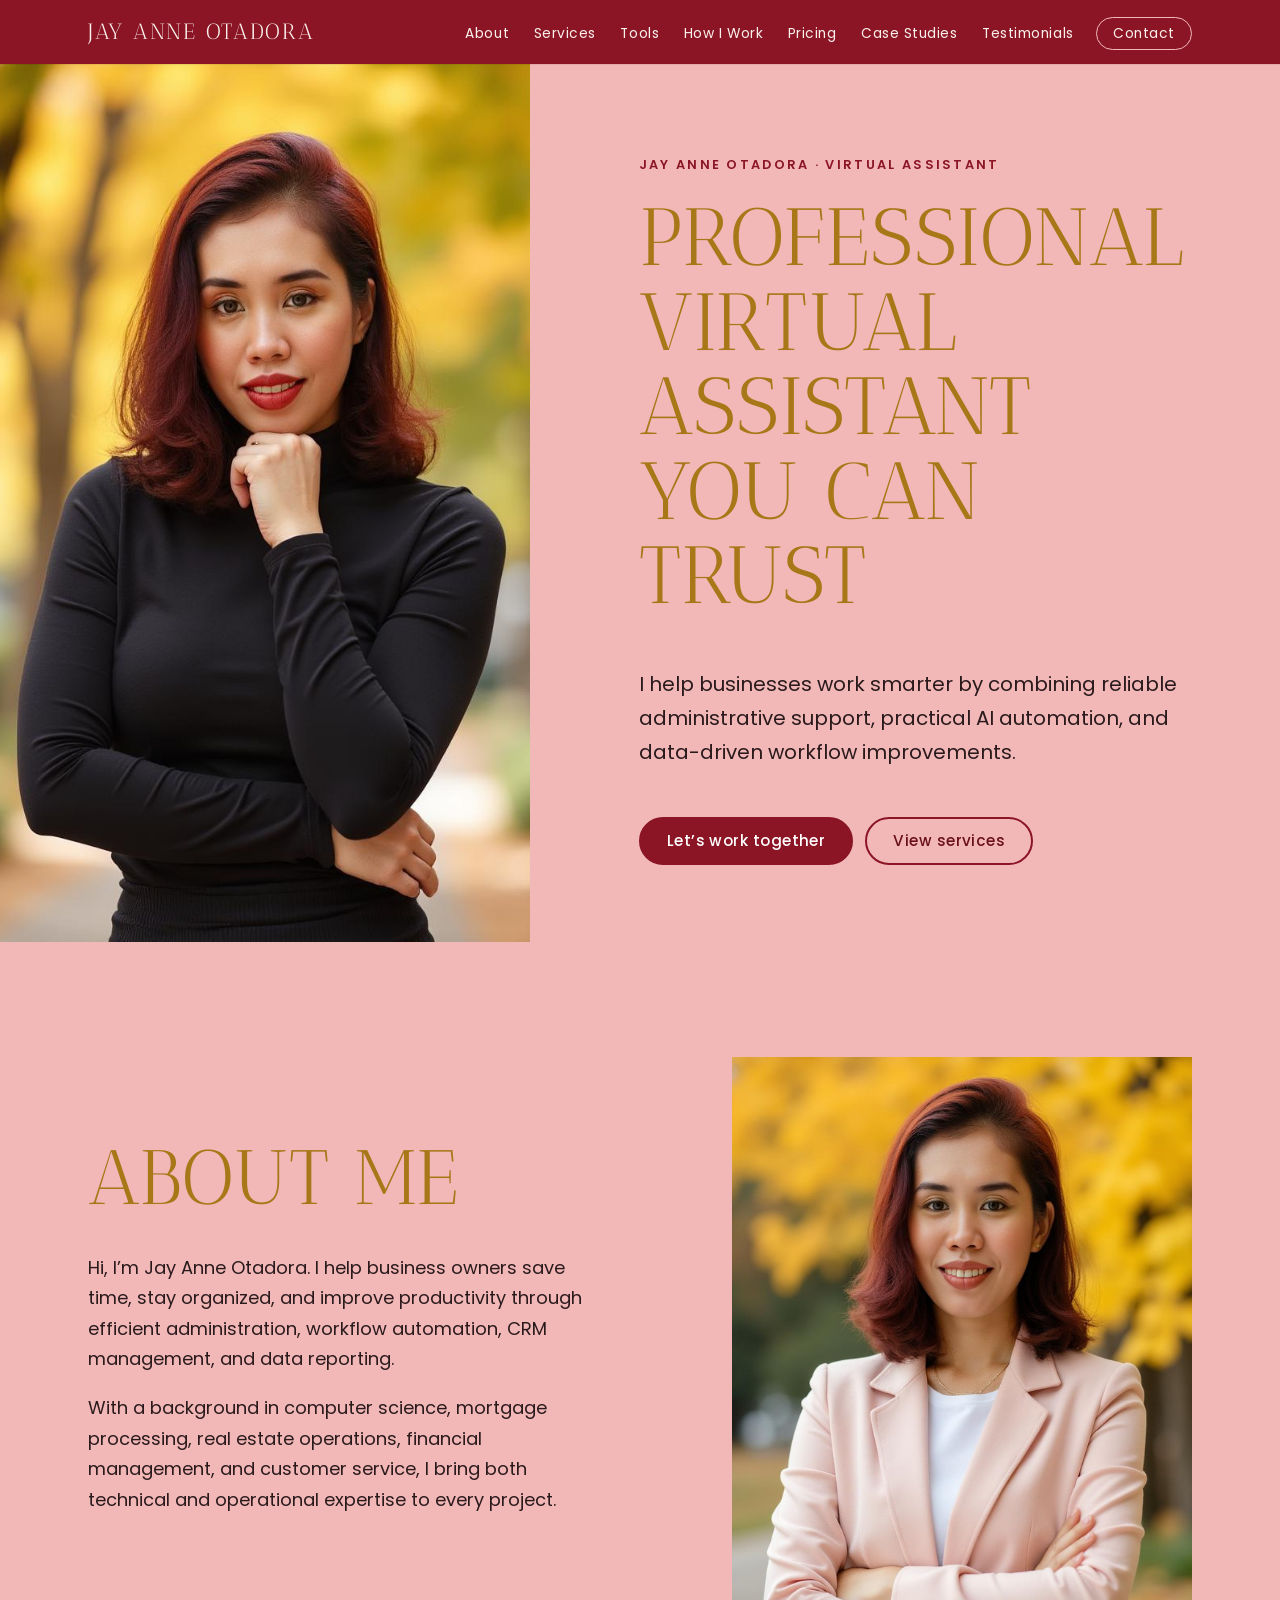
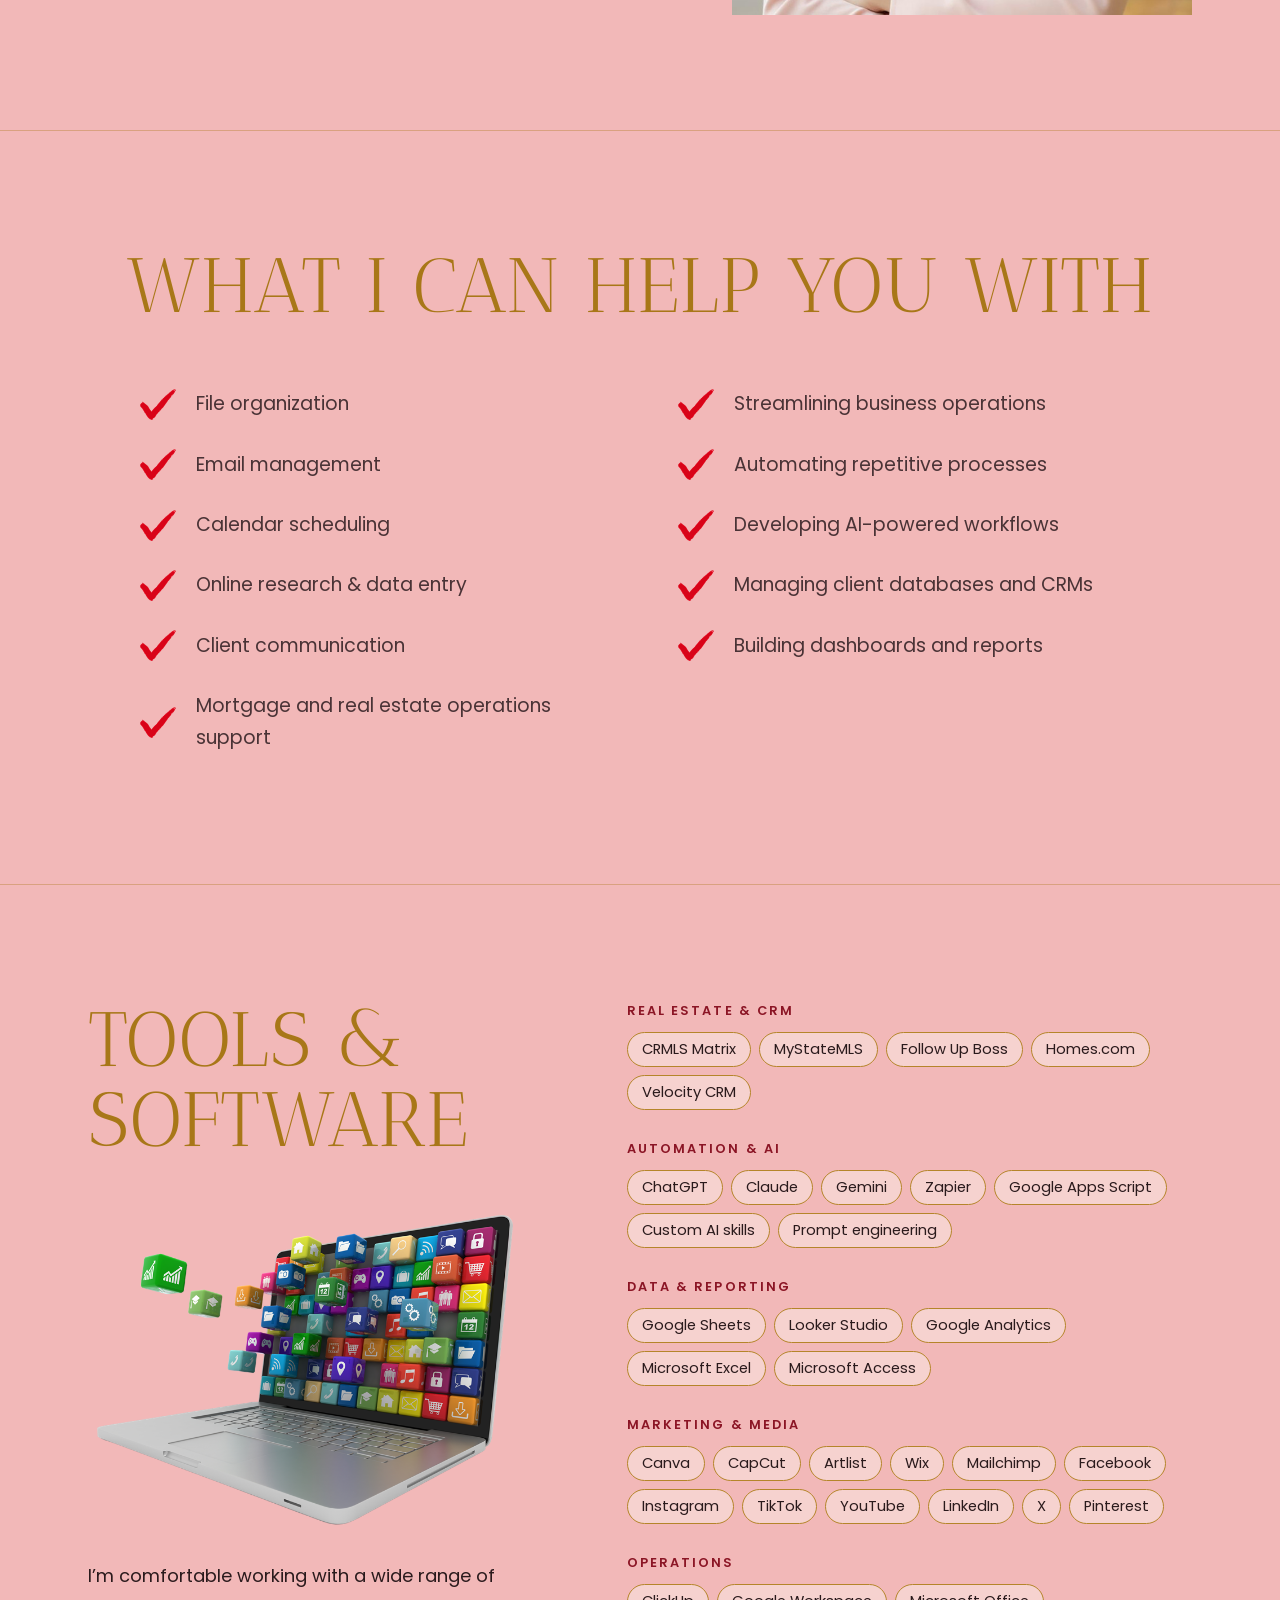
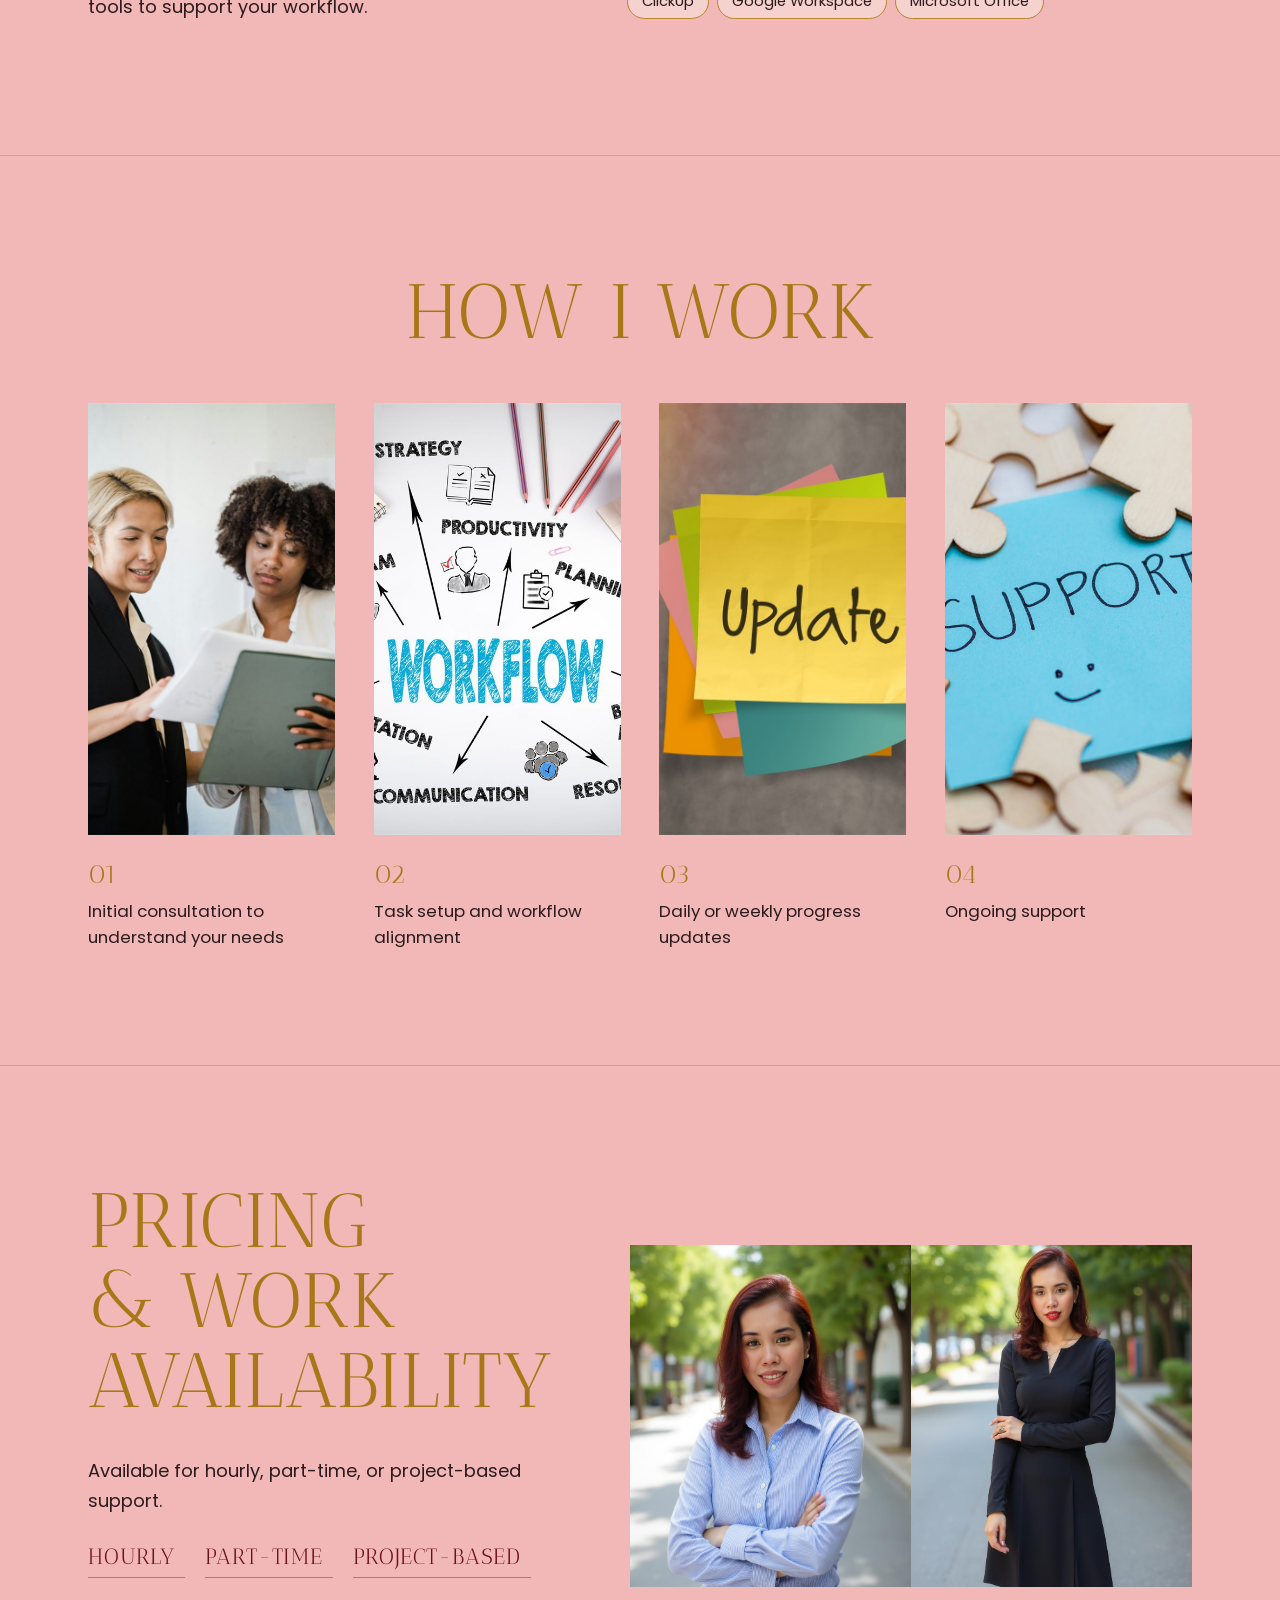
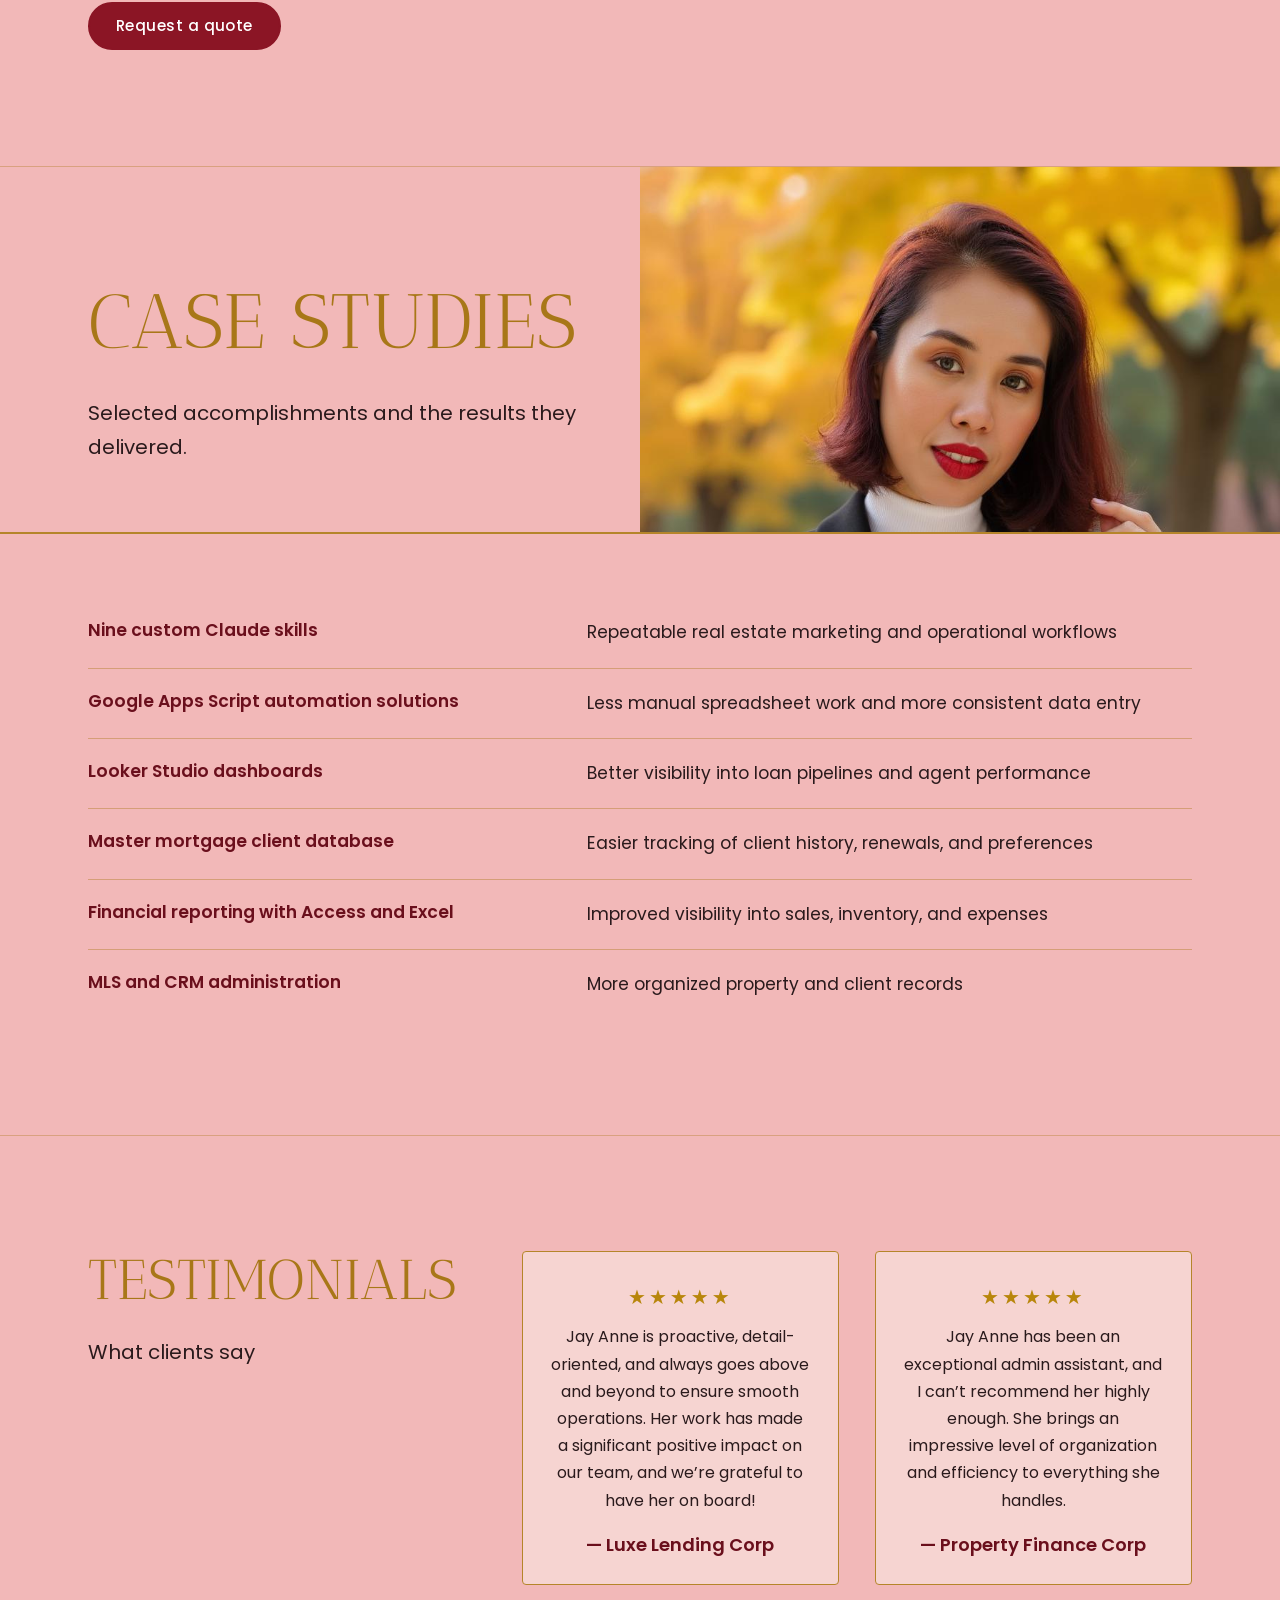
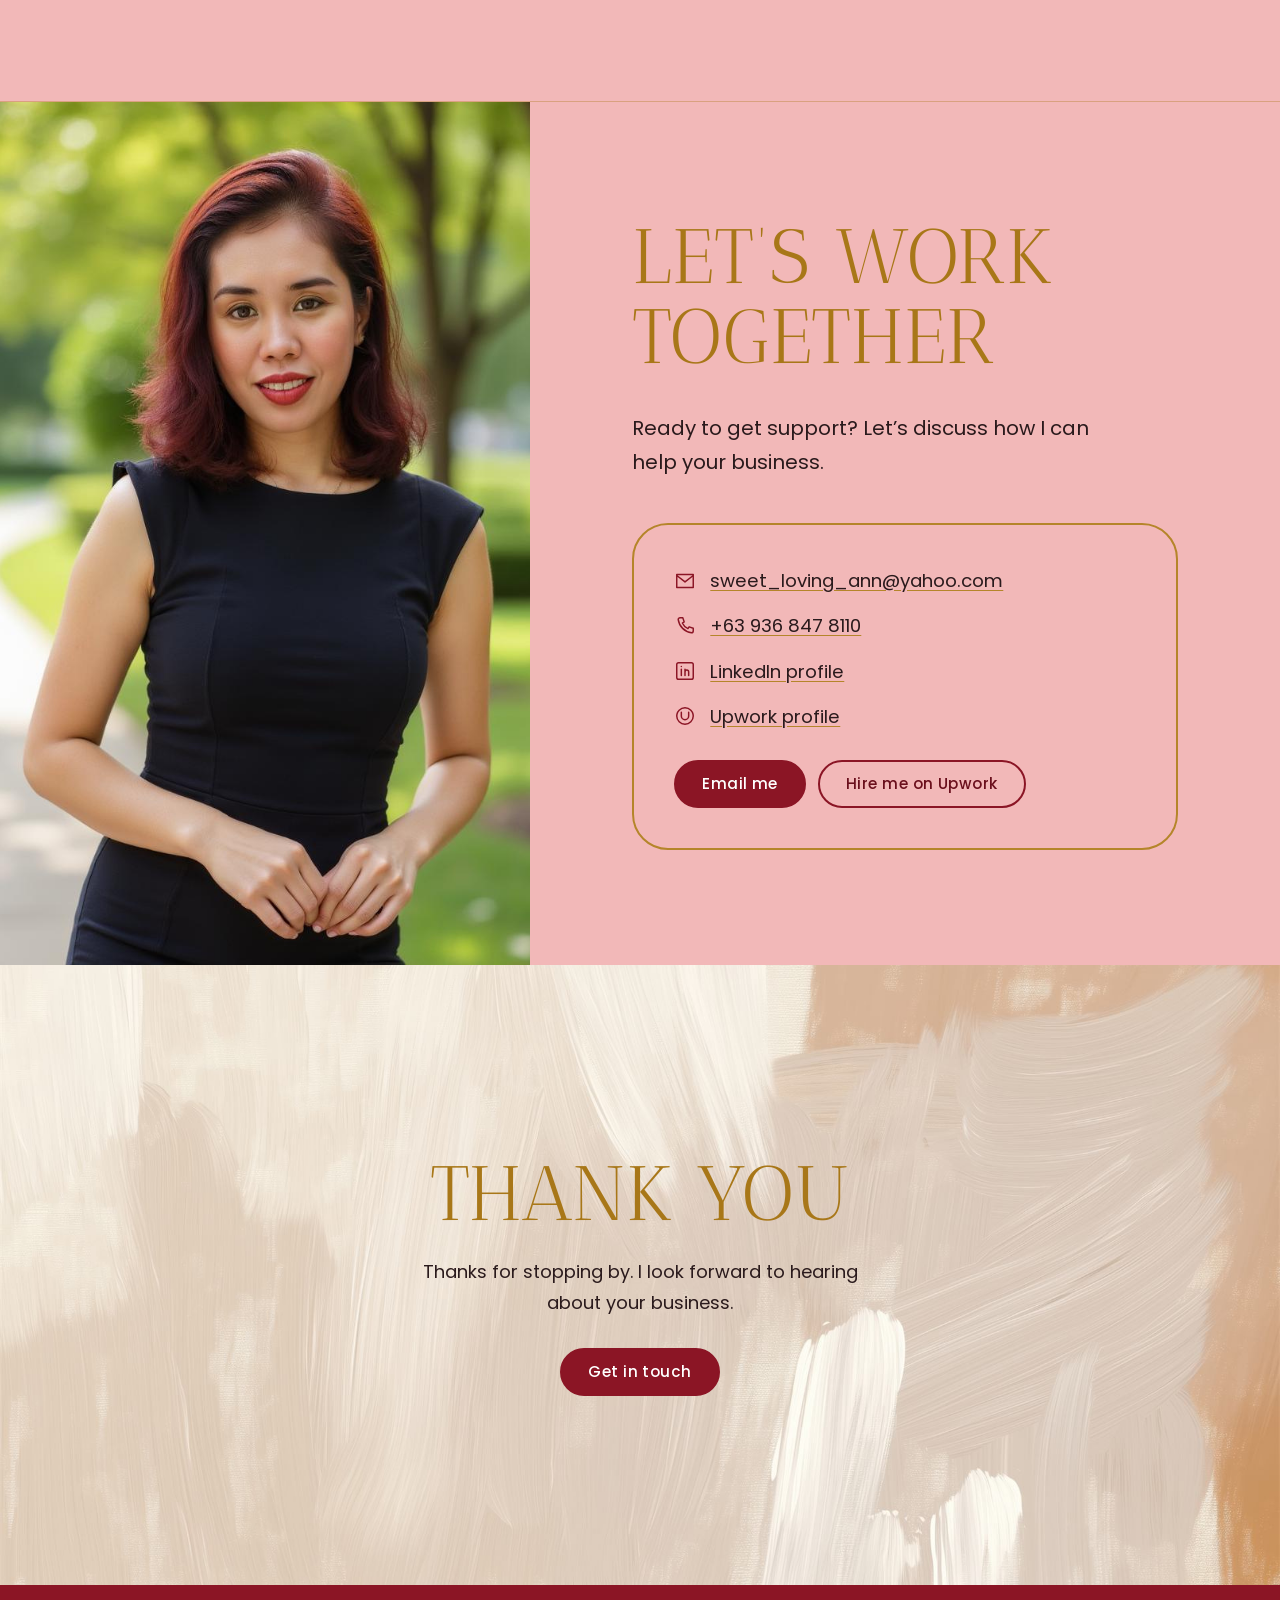
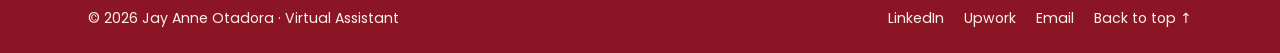
<file: index.html>
<!doctype html>
<html lang="en">
<head>
  <meta charset="utf-8">
  <meta name="viewport" content="width=device-width, initial-scale=1">

  <!-- ============ SEO ============
       
  <title>Jay Anne Otadora | Virtual Assistant – Admin Support, AI Automation &amp; CRM</title>
  <meta name="description" content="Jay Anne Otadora is a virtual assistant who helps business owners save time and stay organized through administrative support, AI workflow automation, CRM management, and data reporting.">
  <meta name="author" content="Jay Anne Otadora">
  <link rel="canonical" href="https://javaanne.github.io/portfolio/">
  <meta name="theme-color" content="#8b1525">

  <!-- Social sharing (Facebook, LinkedIn, X) -->
  <meta property="og:type" content="website">
  <meta property="og:title" content="Jay Anne Otadora | Professional Virtual Assistant You Can Trust">
  <meta property="og:description" content="Reliable administrative support, practical AI automation, and data-driven workflow improvements.">
  <meta property="og:url" content="https://javaanne.github.io/portfolio/">
  <meta property="og:image" content="https://javaanne.github.io/portfolio/assets/images/og-image.jpg">
  <meta property="og:image:width" content="1200">
  <meta property="og:image:height" content="630">
  <meta property="og:image:alt" content="Jay Anne Otadora, Professional Virtual Assistant">
  <meta name="twitter:card" content="summary_large_image">
  <meta name="twitter:title" content="Jay Anne Otadora | Professional Virtual Assistant">
  <meta name="twitter:description" content="Reliable administrative support, practical AI automation, and data-driven workflow improvements.">
  <meta name="twitter:image" content="https://javaanne.github.io/portfolio/assets/images/og-image.jpg">

  <link rel="icon" href="assets/images/favicon.svg" type="image/svg+xml">

  <!-- Fonts: Antic Didone (free stand-in for the PDF's LeJour Serif) + Poppins (same as the PDF) -->
  <link rel="preconnect" href="https://fonts.googleapis.com">
  <link rel="preconnect" href="https://fonts.gstatic.com" crossorigin>
  <link rel="stylesheet" href="https://fonts.googleapis.com/css2?family=Antic+Didone&family=Poppins:wght@400;500;600&display=swap">

  <link rel="preload" as="image" href="assets/images/portrait-hero.jpg">
  <link rel="stylesheet" href="css/styles.css">

  <script type="application/ld+json">
  {
    "@context": "https://schema.org",
    "@type": "Person",
    "name": "Jay Anne Otadora",
    "jobTitle": "Virtual Assistant",
    "description": "Administrative support, AI workflow automation, CRM management, and data reporting.",
    "email": "mailto:sweet_loving_ann@yahoo.com",
    "image": "https://javaanne.github.io/portfolio/assets/images/portrait-hero.jpg",
    "sameAs": [
      "https://www.linkedin.com/in/jay-anne-otadora-86278995",
      "https://www.upwork.com/freelancers/~015aa4355f0c32f711"
    ]
  }
  </script>
</head>
<body>
  <a class="skip-link" href="#main">Skip to content</a>

  <!-- ================= NAVIGATION ================= -->
  <header class="site-header">
    <nav class="nav container" aria-label="Main">
      <a class="nav__brand" href="#home">Jay Anne Otadora</a>
      <button class="nav__toggle" type="button" aria-expanded="false" aria-controls="nav-menu">
        <span class="nav__toggle-bars" aria-hidden="true"></span>
        <span class="visually-hidden">Menu</span>
      </button>
      <ul class="nav__menu" id="nav-menu">
        <li><a href="#about">About</a></li>
        <li><a href="#services">Services</a></li>
        <li><a href="#tools">Tools</a></li>
        <li><a href="#process">How I Work</a></li>
        <li><a href="#pricing">Pricing</a></li>
        <li><a href="#case-studies">Case Studies</a></li>
        <li><a href="#testimonials">Testimonials</a></li>
        <li><a class="nav__cta" href="#contact">Contact</a></li>
      </ul>
    </nav>
  </header>

  <main id="main">

    <!-- ================= 1. HERO ================= -->
    <section class="hero" id="home" aria-labelledby="hero-title">
      <div class="hero__media">
        <img src="assets/images/portrait-hero.jpg" width="896" height="1088"
             alt="Jay Anne Otadora in a black turtleneck, standing beneath golden autumn trees" fetchpriority="high">
      </div>
      <div class="hero__content">
        <p class="eyebrow">Jay Anne Otadora · Virtual Assistant</p>
        <h1 class="display" id="hero-title">Professional Virtual Assistant You Can Trust</h1>
        <p class="lead">I help businesses work smarter by combining reliable administrative support, practical AI automation, and data-driven workflow improvements.</p>
        <div class="btn-row">
          <a class="btn btn--primary" href="#contact">Let’s work together</a>
          <a class="btn btn--ghost" href="#services">View services</a>
          <!-- OPTIONAL RESUME BUTTON: put your file at assets/resume/Jay-Anne-Otadora-Resume.pdf, then remove the comment markers.
          <a class="btn btn--ghost" href="assets/resume/Jay-Anne-Otadora-Resume.pdf" download>Download résumé</a>
          -->
        </div>
      </div>
    </section>

    <!-- ================= 2. ABOUT ================= -->
    <section class="section about" id="about" aria-labelledby="about-title">
      <div class="container split">
        <div class="split__text">
          <h2 class="display" id="about-title">About Me</h2>
          <p>Hi, I’m Jay Anne Otadora. I help business owners save time, stay organized, and improve productivity through efficient administration, workflow automation, CRM management, and data reporting.</p>
          <p>With a background in computer science, mortgage processing, real estate operations, financial management, and customer service, I bring both technical and operational expertise to every project.</p>
        </div>
        <figure class="split__media framed">
          <img src="assets/images/portrait-about.jpg" width="628" height="762" loading="lazy"
               alt="Jay Anne Otadora smiling in a blush-pink blazer with arms crossed">
        </figure>
      </div>
    </section>

    <!-- ================= 3. SERVICES ================= -->
    <section class="section services" id="services" aria-labelledby="services-title">
      <div class="container">
        <h2 class="display display--center" id="services-title">What I Can Help You With</h2>
        <div class="checklist-grid">
          <ul class="checklist">
            <li>File organization</li>
            <li>Email management</li>
            <li>Calendar scheduling</li>
            <li>Online research &amp; data entry</li>
            <li>Client communication</li>
            <li>Mortgage and real estate operations support</li>
          </ul>
          <ul class="checklist">
            <li>Streamlining business operations</li>
            <li>Automating repetitive processes</li>
            <li>Developing AI-powered workflows</li>
            <li>Managing client databases and CRMs</li>
            <li>Building dashboards and reports</li>
          </ul>
        </div>
      </div>
    </section>

    <!-- ================= 4. TOOLS & SOFTWARE ================= -->
    <section class="section tools" id="tools" aria-labelledby="tools-title">
      <div class="container tools__grid">
        <div class="tools__intro">
          <h2 class="display" id="tools-title">Tools &amp; Software</h2>
          <img class="tools__art" src="assets/images/tools-laptop.png" width="820" height="615" loading="lazy" alt="">
          <p>I’m comfortable working with a wide range of tools to support your workflow.</p>
        </div>
        <dl class="tools__list">
          <div class="tools__group">
            <dt>Real Estate &amp; CRM</dt>
            <dd><ul class="chips"><li>CRMLS Matrix</li><li>MyStateMLS</li><li>Follow Up Boss</li><li>Homes.com</li><li>Velocity CRM</li></ul></dd>
          </div>
          <div class="tools__group">
            <dt>Automation &amp; AI</dt>
            <dd><ul class="chips"><li>ChatGPT</li><li>Claude</li><li>Gemini</li><li>Zapier</li><li>Google Apps Script</li><li>Custom AI skills</li><li>Prompt engineering</li></ul></dd>
          </div>
          <div class="tools__group">
            <dt>Data &amp; Reporting</dt>
            <dd><ul class="chips"><li>Google Sheets</li><li>Looker Studio</li><li>Google Analytics</li><li>Microsoft Excel</li><li>Microsoft Access</li></ul></dd>
          </div>
          <div class="tools__group">
            <dt>Marketing &amp; Media</dt>
            <dd><ul class="chips"><li>Canva</li><li>CapCut</li><li>Artlist</li><li>Wix</li><li>Mailchimp</li><li>Facebook</li><li>Instagram</li><li>TikTok</li><li>YouTube</li><li>LinkedIn</li><li>X</li><li>Pinterest</li></ul></dd>
          </div>
          <div class="tools__group">
            <dt>Operations</dt>
            <dd><ul class="chips"><li>ClickUp</li><li>Google Workspace</li><li>Microsoft Office</li></ul></dd>
          </div>
        </dl>
      </div>
    </section>

    <!-- ================= 5. HOW I WORK ================= -->
    <section class="section process" id="process" aria-labelledby="process-title">
      <div class="container">
        <h2 class="display display--center" id="process-title">How I Work</h2>
        <ol class="steps">
          <li class="step">
            <img src="assets/images/work-consultation.jpg" width="640" height="960" loading="lazy" alt="Two colleagues reviewing documents together">
            <span class="step__num" aria-hidden="true">01</span>
            <p>Initial consultation to understand your needs</p>
          </li>
          <li class="step">
            <img src="assets/images/work-workflow.jpg" width="1200" height="800" loading="lazy" alt="Workflow diagram sketched with strategy, productivity, and planning notes">
            <span class="step__num" aria-hidden="true">02</span>
            <p>Task setup and workflow alignment</p>
          </li>
          <li class="step">
            <img src="assets/images/work-updates.jpg" width="900" height="900" loading="lazy" alt="Sticky note with the word Update">
            <span class="step__num" aria-hidden="true">03</span>
            <p>Daily or weekly progress updates</p>
          </li>
          <li class="step">
            <img src="assets/images/work-support.jpg" width="1200" height="801" loading="lazy" alt="Puzzle pieces around a card that reads Support">
            <span class="step__num" aria-hidden="true">04</span>
            <p>Ongoing support</p>
          </li>
        </ol>
      </div>
    </section>

    <!-- ================= 6. PRICING & AVAILABILITY ================= -->
    <section class="section pricing" id="pricing" aria-labelledby="pricing-title">
      <div class="container split split--media-wide">
        <div class="split__text">
          <h2 class="display" id="pricing-title">Pricing &amp; Work Availability</h2>
          <p>Available for hourly, part-time, or project-based support.</p>
          <ul class="engagements">
            <li>Hourly</li>
            <li>Part-time</li>
            <li>Project-based</li>
          </ul>
          <!-- VERIFY: the PDF lists no rates, hours, or time zone. Add them here if you want them public, e.g.
          <p class="note">Rates from $__/hour · Available __ hours/week · Time zone: __</p> -->
          <a class="btn btn--primary" href="#contact">Request a quote</a>
        </div>
        <div class="pricing__photos">
          <img src="assets/images/portrait-pricing-1.jpg" width="807" height="980" loading="lazy"
               alt="Jay Anne Otadora in a light-blue striped shirt, arms crossed, on a tree-lined street">
          <img src="assets/images/portrait-pricing-2.jpg" width="807" height="980" loading="lazy"
               alt="Jay Anne Otadora in a black long-sleeve dress on a tree-lined street">
        </div>
      </div>
    </section>

    <!-- ================= 7. CASE STUDIES ================= -->
    <section class="section cases" id="case-studies" aria-labelledby="cases-title">
      <div class="cases__top">
        <div class="cases__heading container-left">
          <h2 class="display" id="cases-title">Case Studies</h2>
          <p class="lead">Selected accomplishments and the results they delivered.</p>
        </div>
        <div class="cases__media">
          <img src="assets/images/portrait-case-study.jpg" width="896" height="1088" loading="lazy"
               alt="Jay Anne Otadora in a black blazer and white turtleneck under autumn trees">
        </div>
      </div>
      <div class="container">
        <ul class="case-list">
          <li><h3>Nine custom Claude skills</h3><p>Repeatable real estate marketing and operational workflows</p></li>
          <li><h3>Google Apps Script automation solutions</h3><p>Less manual spreadsheet work and more consistent data entry</p></li>
          <li><h3>Looker Studio dashboards</h3><p>Better visibility into loan pipelines and agent performance</p></li>
          <li><h3>Master mortgage client database</h3><p>Easier tracking of client history, renewals, and preferences</p></li>
          <li><h3>Financial reporting with Access and Excel</h3><p>Improved visibility into sales, inventory, and expenses</p></li>
          <li><h3>MLS and CRM administration</h3><p>More organized property and client records</p></li>
        </ul>
      </div>
    </section>

    <!-- ================= 8. TESTIMONIALS ================= -->
    <section class="section testimonials" id="testimonials" aria-labelledby="testimonials-title">
      <div class="container testimonials__grid">
        <div>
          <h2 class="display" id="testimonials-title">Testimonials</h2>
          <p class="lead">What clients say</p>
        </div>
        <div class="quotes">
          <figure class="quote">
            <p class="stars" role="img" aria-label="Rated 5 out of 5">★★★★★</p>
            <blockquote><p>Jay Anne is proactive, detail-oriented, and always goes above and beyond to ensure smooth operations. Her work has made a significant positive impact on our team, and we’re grateful to have her on board!</p></blockquote>
            <figcaption>Luxe Lending Corp</figcaption>
          </figure>
          <figure class="quote">
            <p class="stars" role="img" aria-label="Rated 5 out of 5">★★★★★</p>
            <blockquote><p>Jay Anne has been an exceptional admin assistant, and I can’t recommend her highly enough. She brings an impressive level of organization and efficiency to everything she handles.</p></blockquote>
            <figcaption>Property Finance Corp</figcaption>
          </figure>
          <!-- HIDDEN — PLEASE VERIFY BEFORE RESTORING. This review (from the PDF) reads like feedback written
               ABOUT a client ("the client was responsive to any of my requests"), not about Jay Anne.
               If it is genuinely about your work, remove the comment markers to show it.
          <figure class="quote">
            <p class="stars" role="img" aria-label="Rated 5 out of 5">★★★★★</p>
            <blockquote><p>I enjoyed working on this project. All expectations and requirements were communicated up front, and the client was responsive to any of my requests for clarification.</p></blockquote>
            <figcaption>Rosalee Maquinay</figcaption>
          </figure>
          -->
        </div>
      </div>
    </section>

    <!-- ================= 9. CONTACT ================= -->
    <section class="contact" id="contact" aria-labelledby="contact-title">
      <div class="contact__media">
        <img src="assets/images/portrait-contact.jpg" width="896" height="1088" loading="lazy"
             alt="Jay Anne Otadora in a black sleeveless dress in a green park">
      </div>
      <div class="contact__content">
        <h2 class="display" id="contact-title">Let’s Work Together</h2>
        <p class="lead">Ready to get support? Let’s discuss how I can help your business.</p>
        <div class="contact-card">
          <ul class="contact-list">
            <li>
              <svg aria-hidden="true" viewBox="0 0 24 24"><path d="M3 5h18v14H3z M3 6l9 7 9-7" fill="none" stroke="currentColor" stroke-width="1.6" stroke-linejoin="round"/></svg>
              <a href="mailto:sweet_loving_ann@yahoo.com">sweet_loving_ann@yahoo.com</a>
            </li>
            <li>
              <svg aria-hidden="true" viewBox="0 0 24 24"><path d="M6.6 3h3l1.5 4.5-2 1.3a12 12 0 0 0 6.1 6.1l1.3-2 4.5 1.5v3a2 2 0 0 1-2 2A17 17 0 0 1 4.6 5a2 2 0 0 1 2-2z" fill="none" stroke="currentColor" stroke-width="1.6" stroke-linejoin="round"/></svg>
              <a href="tel:+639368478110">+63 936 847 8110</a>
            </li>
            <li>
              <svg aria-hidden="true" viewBox="0 0 24 24"><rect x="3" y="3" width="18" height="18" rx="2" fill="none" stroke="currentColor" stroke-width="1.6"/><path d="M8 10v7M8 7v.01M12 17v-4a2 2 0 0 1 4 0v4M12 10v7" fill="none" stroke="currentColor" stroke-width="1.6" stroke-linecap="round"/></svg>
              <a href="https://www.linkedin.com/in/jay-anne-otadora-86278995" target="_blank" rel="noopener">LinkedIn profile<span class="visually-hidden"> (opens in a new tab)</span></a>
            </li>
            <li>
              <svg aria-hidden="true" viewBox="0 0 24 24"><circle cx="12" cy="12" r="9" fill="none" stroke="currentColor" stroke-width="1.6"/><path d="M8 8v4a4 4 0 0 0 8 0V8" fill="none" stroke="currentColor" stroke-width="1.6" stroke-linecap="round"/></svg>
              <a href="https://www.upwork.com/freelancers/~015aa4355f0c32f711" target="_blank" rel="noopener">Upwork profile<span class="visually-hidden"> (opens in a new tab)</span></a>
            </li>
          </ul>
          <div class="btn-row">
            <a class="btn btn--primary" href="mailto:sweet_loving_ann@yahoo.com?subject=Virtual%20assistant%20inquiry">Email me</a>
            <a class="btn btn--ghost" href="https://www.upwork.com/freelancers/~015aa4355f0c32f711" target="_blank" rel="noopener">Hire me on Upwork</a>
          </div>
        </div>
      </div>
    </section>

  </main>

  <!-- ================= 10. THANK YOU / FOOTER ================= -->
  <footer class="footer">
    <div class="thanks">
      <img class="thanks__bg" src="assets/images/thank-you-texture.jpg" width="1920" height="1081" loading="lazy" alt="">
      <div class="thanks__inner">
        <p class="display thanks__title">Thank You</p>
        <p>Thanks for stopping by. I look forward to hearing about your business.</p>
        <a class="btn btn--primary" href="#contact">Get in touch</a>
      </div>
    </div>
    <div class="footer__bar">
      <div class="container footer__row">
        <p>© <span data-year>2026</span> Jay Anne Otadora · Virtual Assistant</p>
        <ul class="footer__links">
          <li><a href="https://www.linkedin.com/in/jay-anne-otadora-86278995" target="_blank" rel="noopener">LinkedIn</a></li>
          <li><a href="https://www.upwork.com/freelancers/~015aa4355f0c32f711" target="_blank" rel="noopener">Upwork</a></li>
          <li><a href="mailto:sweet_loving_ann@yahoo.com">Email</a></li>
          <li><a href="#home">Back to top ↑</a></li>
        </ul>
      </div>
    </div>
  </footer>

  <script src="js/main.js" defer></script>
</body>
</html>
</file>
<file: css/styles.css>
/* =========================================================
   Jay Anne Otadora — Portfolio
   Edit the colours / fonts in :root to restyle the whole site.
   ========================================================= */
:root {
  /* Brand colours sampled from the PDF */
  --blush: #f2b8b8;          /* page background */
  --blush-deep: #eaa6a8;     /* subtle panels / borders */
  --burgundy: #8b1525;       /* top bar, buttons */
  --burgundy-dark: #6a0f1c;  /* hover, links */
  --gold: #a87718;           /* display headings (PDF antique gold) */
  --gold-line: #b5852a;      /* rules & card borders */
  --check: #d9001b;          /* checkmark red (image) */
  --ink: #2a1a1c;            /* body text — 5.9:1 on blush */
  --ink-soft: #4a3336;
  --cream: #fbf1ec;

  --font-display: "Antic Didone", "Didot", "Bodoni 72", "Times New Roman", serif;
  --font-body: "Poppins", "Segoe UI", system-ui, -apple-system, sans-serif;

  --header-h: 64px;
  --maxw: 1200px;
  --gutter: clamp(16px, 4vw, 48px);
  --section-pad: clamp(64px, 9vw, 128px);
}

/* ---------- Base ---------- */
*, *::before, *::after { box-sizing: border-box; }
html { scroll-behavior: smooth; scroll-padding-top: var(--header-h); -webkit-text-size-adjust: 100%; }
@media (prefers-reduced-motion: reduce) { html { scroll-behavior: auto; } }
body {
  margin: 0;
  background: var(--blush);
  color: var(--ink);
  font-family: var(--font-body);
  font-size: clamp(1rem, 0.95rem + 0.25vw, 1.125rem);
  line-height: 1.7;
  overflow-x: hidden;
}
img { max-width: 100%; height: auto; display: block; }
a { color: var(--burgundy-dark); text-underline-offset: 3px; }
a:hover { color: var(--burgundy); }
:focus-visible { outline: 3px solid var(--burgundy); outline-offset: 3px; border-radius: 2px; }
p { margin: 0 0 1em; }
ul, ol { margin: 0; padding: 0; list-style: none; }
h1, h2, h3 { margin: 0; }

.container { width: 100%; max-width: var(--maxw); margin-inline: auto; padding-inline: var(--gutter); }
.visually-hidden { position: absolute !important; width: 1px; height: 1px; overflow: hidden; clip: rect(0 0 0 0); white-space: nowrap; }
.skip-link { position: absolute; left: 12px; top: -60px; z-index: 100; background: var(--cream); color: var(--ink); padding: 10px 16px; }
.skip-link:focus { top: 12px; }

/* ---------- Typography ---------- */
.display {
  font-family: var(--font-display);
  font-weight: 400;
  color: var(--gold);
  text-transform: uppercase;
  line-height: 1.04;
  letter-spacing: 0.01em;
  font-size: clamp(2.6rem, 1.6rem + 4vw, 5.2rem);
  margin-bottom: 0.45em;
  text-wrap: balance;
}
@media (max-width: 400px) { .display { font-size: 2.25rem; overflow-wrap: break-word; } }
.display--center { text-align: center; }
.eyebrow {
  font-size: 0.8rem; font-weight: 600; letter-spacing: 0.18em; text-transform: uppercase;
  color: var(--burgundy); margin-bottom: 1.25rem;
}
.lead { font-size: clamp(1.05rem, 1rem + 0.35vw, 1.25rem); color: var(--ink); }

/* ---------- Buttons ---------- */
.btn-row { display: flex; flex-wrap: wrap; gap: 12px; margin-top: 1.75rem; }
.btn {
  display: inline-flex; align-items: center; justify-content: center;
  min-height: 48px; padding: 12px 26px;
  font: 500 0.95rem/1.2 var(--font-body); letter-spacing: 0.03em;
  text-decoration: none; border-radius: 999px; border: 2px solid var(--burgundy);
  transition: background-color .2s, color .2s;
}
.btn--primary { background: var(--burgundy); color: #fff; }
.btn--primary:hover { background: var(--burgundy-dark); border-color: var(--burgundy-dark); color: #fff; }
.btn--ghost { background: transparent; color: var(--burgundy-dark); }
.btn--ghost:hover { background: var(--burgundy); color: #fff; }

/* ---------- Header / nav (the PDF's burgundy top band) ---------- */
.site-header {
  position: sticky; top: 0; z-index: 50;
  background: var(--burgundy); color: var(--cream);
  box-shadow: 0 1px 0 rgba(0,0,0,.08);
}
.nav { display: flex; align-items: center; justify-content: space-between; height: var(--header-h); }
.nav__brand {
  font-family: var(--font-display); font-size: 1.35rem; letter-spacing: 0.08em; text-transform: uppercase;
  color: var(--cream); text-decoration: none; white-space: nowrap;
}
.nav__brand:hover { color: #fff; }
.nav__menu { display: flex; align-items: center; gap: clamp(10px, 1.6vw, 26px); }
.nav__menu a {
  color: var(--cream); text-decoration: none; font-size: 0.86rem; letter-spacing: 0.04em;
  padding: 6px 2px; border-bottom: 1px solid transparent;
}
.nav__menu a:hover, .nav__menu a[aria-current="true"] { color: #fff; border-bottom-color: var(--blush); }
.nav__menu .nav__cta { border: 1px solid var(--blush); border-radius: 999px; padding: 6px 16px; }
.nav__menu .nav__cta:hover { background: var(--blush); color: var(--burgundy-dark); }
.nav__toggle { display: none; }

@media (max-width: 1020px) {
  .nav__toggle {
    display: inline-flex; align-items: center; justify-content: center;
    width: 48px; height: 48px; margin-right: -10px; background: none; border: 0; color: var(--cream); cursor: pointer;
  }
  .nav__toggle-bars, .nav__toggle-bars::before, .nav__toggle-bars::after {
    display: block; width: 24px; height: 2px; background: currentColor; position: relative; content: "";
  }
  .nav__toggle-bars::before { position: absolute; top: -7px; }
  .nav__toggle-bars::after { position: absolute; top: 7px; }
  .nav__toggle[aria-expanded="true"] .nav__toggle-bars { background: transparent; }
  .nav__toggle[aria-expanded="true"] .nav__toggle-bars::before { top: 0; transform: rotate(45deg); }
  .nav__toggle[aria-expanded="true"] .nav__toggle-bars::after { top: 0; transform: rotate(-45deg); }

  .nav__menu {
    position: absolute; left: 0; right: 0; top: var(--header-h);
    flex-direction: column; align-items: stretch; gap: 0;
    background: var(--burgundy); padding: 8px var(--gutter) 20px;
    border-top: 1px solid rgba(255,255,255,.15);
    display: none;
  }
  .nav__menu.is-open { display: flex; }
  .nav__menu a { display: block; padding: 14px 0; font-size: 1rem; border-bottom: 1px solid rgba(255,255,255,.12); }
  .nav__menu .nav__cta { margin-top: 14px; text-align: center; border-bottom: 1px solid var(--blush); }
}

/* ---------- Sections ---------- */
.section { padding-block: var(--section-pad); }
.section + .section { border-top: 1px solid rgba(168,119,24,.35); }

.split { display: grid; grid-template-columns: 1fr 1fr; gap: clamp(32px, 6vw, 96px); align-items: center; }
.split--media-wide { grid-template-columns: 0.8fr 1.2fr; }
.split__text { max-width: 36rem; }
.framed { margin: 0; justify-self: end; max-width: 460px; width: 100%; }
.framed img { width: 100%; aspect-ratio: 628 / 762; object-fit: cover; }

/* 1. Hero — split screen */
.hero {
  display: grid; grid-template-columns: 41.4% minmax(0, 1fr);
  min-height: min(calc(100svh - var(--header-h)), 960px);
}
.hero__media { position: relative; overflow: hidden; background: #c9a04a; }
.hero__media img { position: absolute; inset: 0; width: 100%; height: 100%; object-fit: cover; object-position: 50% 20%; }
.hero__content {
  display: flex; flex-direction: column; justify-content: center;
  padding: clamp(48px, 7vw, 120px) clamp(24px, 8vw, 140px) clamp(48px, 6vw, 96px) clamp(24px, 8.5vw, 160px);
}
.hero__content .display { font-size: clamp(2.7rem, 1.4rem + 4.6vw, 6rem); max-width: 11ch; margin-bottom: 0.6em; }
.hero__content .lead { max-width: 34rem; }

/* 3. Services */
.checklist-grid { display: grid; grid-template-columns: repeat(2, minmax(0, 1fr)); gap: 8px clamp(32px, 6vw, 96px); max-width: 1000px; margin: clamp(24px, 4vw, 48px) auto 0; }
.checklist li {
  position: relative; padding: 14px 0 14px 56px; font-size: clamp(1.02rem, 0.95rem + 0.3vw, 1.2rem); color: var(--ink-soft);
}
.checklist li::before {
  content: ""; position: absolute; left: 0; top: 50%; translate: 0 -50%;
  width: 36px; height: 32px; background: url("../assets/images/check.png") center / contain no-repeat;
}

/* 4. Tools */
.tools__grid { display: grid; grid-template-columns: 0.9fr 1.1fr; gap: clamp(32px, 6vw, 96px); align-items: start; }
.tools__art { width: 100%; max-width: 520px; margin: 0 0 1.25rem -12px; }
.tools__intro p { max-width: 28rem; }
.tools__list { margin: 0; display: grid; gap: 28px; }
.tools__group dt {
  font-weight: 600; font-size: 0.8rem; letter-spacing: 0.16em; text-transform: uppercase; color: var(--burgundy); margin-bottom: 10px;
}
.tools__group dd { margin: 0; }
.chips { display: flex; flex-wrap: wrap; gap: 8px; }
.chips li {
  font-size: 0.92rem; line-height: 1.3; padding: 7px 14px; border: 1px solid var(--gold-line);
  border-radius: 999px; background: rgba(251,241,236,.45); color: var(--ink);
}

/* 5. How I work */
.steps { display: grid; grid-template-columns: repeat(4, minmax(0, 1fr)); gap: clamp(16px, 3vw, 48px); margin-top: clamp(24px, 4vw, 56px); counter-reset: step; }
.step img { width: 100%; aspect-ratio: 324 / 566; object-fit: cover; }
.step__num { display: block; font-family: var(--font-display); color: var(--gold); font-size: 1.6rem; margin: 18px 0 2px; }
.step p { font-size: 1.05rem; line-height: 1.55; margin: 0; }

/* 6. Pricing */
.engagements { display: flex; flex-wrap: wrap; gap: 10px; margin: 0.5rem 0 1.5rem; }
.engagements li {
  font-family: var(--font-display); font-size: 1.35rem; text-transform: uppercase; letter-spacing: 0.04em;
  color: var(--burgundy-dark); border-bottom: 1px solid var(--gold-line); padding: 4px 10px 2px 0; margin-right: 10px;
}
.pricing__photos { display: grid; grid-template-columns: 1fr 1fr; gap: 0; }
.pricing__photos img { width: 100%; aspect-ratio: 807 / 980; object-fit: cover; }

/* 7. Case studies */
.cases { padding-top: 0; }
.cases__top { display: grid; grid-template-columns: 1fr 1fr; align-items: center; border-bottom: 2px solid var(--gold-line); margin-bottom: clamp(32px, 5vw, 64px); }
.cases__heading { padding: var(--section-pad) var(--gutter) 48px max(var(--gutter), calc((100vw - var(--maxw)) / 2 + var(--gutter))); }
.cases__media { align-self: stretch; min-height: 340px; position: relative; overflow: hidden; }
.cases__media img { position: absolute; inset: 0; width: 100%; height: 100%; object-fit: cover; object-position: 50% 22%; }
.case-list { display: grid; gap: 0; }
.case-list li {
  display: grid; grid-template-columns: minmax(0, 0.85fr) minmax(0, 1.15fr); gap: 8px clamp(24px, 4vw, 64px);
  padding: 20px 0; border-bottom: 1px solid rgba(168,119,24,.4);
}
.case-list li:last-child { border-bottom: 0; }
.case-list h3 { font: 600 1.08rem/1.45 var(--font-body); color: var(--burgundy-dark); }
.case-list p { margin: 0; font-size: 1.08rem; }

/* 8. Testimonials */
.testimonials__grid { display: grid; grid-template-columns: auto minmax(0, 1fr); gap: clamp(32px, 5vw, 72px); align-items: start; }
.testimonials .display { font-size: clamp(2.6rem, 1.6rem + 2.4vw, 3.6rem); }
.quotes { display: grid; grid-template-columns: repeat(auto-fit, minmax(240px, 1fr)); gap: clamp(20px, 3vw, 36px); }
.quote { margin: 0; padding: 28px 28px 24px; background: rgba(251,241,236,.5); border: 1px solid var(--gold-line); border-radius: 4px; text-align: center; }
.quote blockquote { margin: 0; }
.quote blockquote p { font-size: 1rem; line-height: 1.7; }
.quote figcaption { font-weight: 600; color: var(--burgundy-dark); }
.quote figcaption::before { content: "— "; }
.stars { color: #b8860b; letter-spacing: 0.15em; font-size: 1.25rem; margin-bottom: 0.6rem; }

/* 9. Contact — split screen, mirrored hero */
.contact { display: grid; grid-template-columns: 41.4% minmax(0, 1fr); min-height: 640px; border-top: 1px solid rgba(168,119,24,.35); }
.contact__media { position: relative; overflow: hidden; background: #7a9a5a; }
.contact__media img { position: absolute; inset: 0; width: 100%; height: 100%; object-fit: cover; object-position: 50% 20%; }
.contact__content { padding: var(--section-pad) clamp(24px, 8vw, 140px); display: flex; flex-direction: column; justify-content: center; }
.contact__content .lead { max-width: 30rem; }
.contact-card {
  margin-top: 1.5rem; max-width: 560px; padding: clamp(24px, 3.5vw, 40px);
  border: 2px solid var(--gold-line); border-radius: 36px 36px 36px 36px;
}
.contact-list { display: grid; gap: 14px; }
.contact-list li { display: flex; align-items: center; gap: 14px; min-width: 0; }
.contact-list svg { flex: 0 0 22px; width: 22px; height: 22px; color: var(--burgundy); }
.contact-list a { color: var(--ink); font-size: clamp(0.98rem, 0.9rem + 0.35vw, 1.15rem); overflow-wrap: anywhere; text-decoration-color: var(--gold-line); }
.contact-list a:hover { color: var(--burgundy); }

/* 10. Thank you + footer */
.thanks { position: relative; display: grid; place-items: center; min-height: clamp(380px, 52vw, 620px); overflow: hidden; background: #ead7c6; text-align: center; }
.thanks__bg { position: absolute; inset: 0; width: 100%; height: 100%; object-fit: cover; }
.thanks__inner { position: relative; padding: 48px var(--gutter); }
.thanks__title { margin-bottom: 0.3em; }
.thanks__inner p:not(.display) { color: var(--ink); max-width: 30rem; margin-inline: auto; }
.thanks .btn-row, .thanks .btn { margin-top: 0.75rem; }
.footer__bar { background: var(--burgundy); color: var(--cream); font-size: 0.88rem; }
.footer__row { display: flex; flex-wrap: wrap; align-items: center; justify-content: space-between; gap: 12px 24px; padding-block: 22px; }
.footer__row p { margin: 0; }
.footer__links { display: flex; flex-wrap: wrap; gap: 6px 20px; }
.footer__links a { color: var(--cream); text-decoration: none; }
.footer__links a:hover { color: #fff; text-decoration: underline; }

/* ---------- Tablet ---------- */
@media (max-width: 1020px) {
  .hero__content, .contact__content { padding-inline: 32px; }
  .hero__content .display { font-size: 5.2vw; }
  .steps { grid-template-columns: repeat(2, minmax(0, 1fr)); row-gap: 40px; }
  .step img { aspect-ratio: 4 / 5; }
  .testimonials__grid { grid-template-columns: 1fr; }
  .tools__grid { grid-template-columns: 1fr; }
  .tools__intro { display: grid; grid-template-columns: 1fr 1fr; gap: 0 32px; align-items: center; }
  .tools__intro .display { grid-column: 1 / -1; }
  .tools__art { margin: 0; grid-row: span 2; }
  .split--media-wide { grid-template-columns: 1fr; }
  .split--media-wide .split__text { max-width: none; }
}

/* ---------- Mobile ---------- */
@media (max-width: 760px) {
  :root { --header-h: 58px; }
  .nav__brand { font-size: 1.1rem; }

  .hero, .contact { grid-template-columns: 1fr; min-height: 0; }
  .hero__media, .contact__media { height: min(78vh, 560px); }
  .hero__content { padding: 40px var(--gutter) 56px; }
  .hero__content .display { font-size: clamp(2.25rem, 1.2rem + 5vw, 3.4rem); }
  .contact__content { padding: 48px var(--gutter) 64px; }

  .split { grid-template-columns: 1fr; }
  .about .framed { order: -1; justify-self: start; max-width: 360px; }

  .checklist-grid { grid-template-columns: 1fr; gap: 0; }
  .checklist li { padding-block: 11px; }

  .tools__intro { display: block; }
  .tools__art { max-width: 380px; margin: 0 auto 1rem; }

  .steps { grid-template-columns: 1fr; }
  .step img { aspect-ratio: 3 / 2; }

  .cases__top { grid-template-columns: 1fr; }
  .cases__heading { padding: var(--section-pad) var(--gutter) 32px; }
  .cases__media { min-height: 0; aspect-ratio: 4 / 3; order: 1; }
  .case-list li { grid-template-columns: 1fr; padding: 18px 0; }

  .contact-card { border-radius: 24px; }
  .footer__row { flex-direction: column; align-items: flex-start; }
}

@media print {
  .site-header, .nav__toggle, .thanks__bg { display: none; }
  body { background: #fff; }
}
</file>
